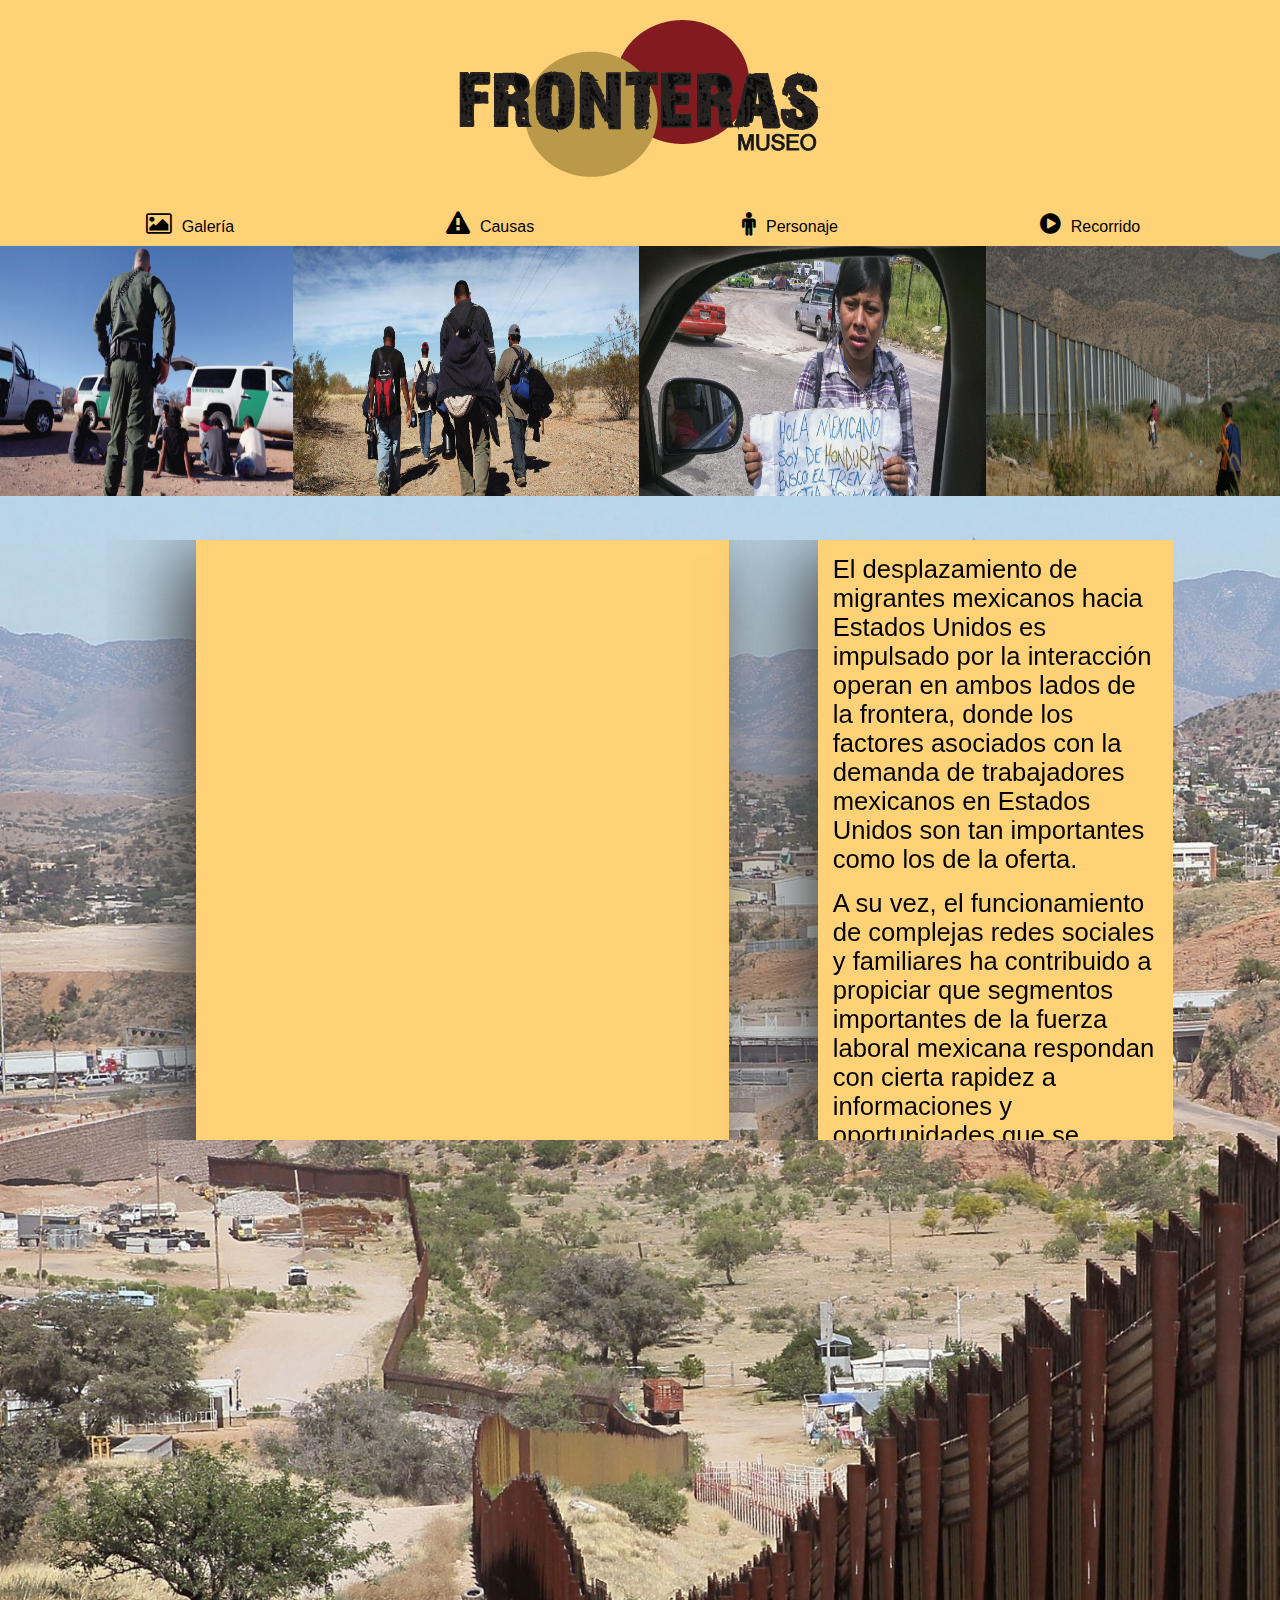
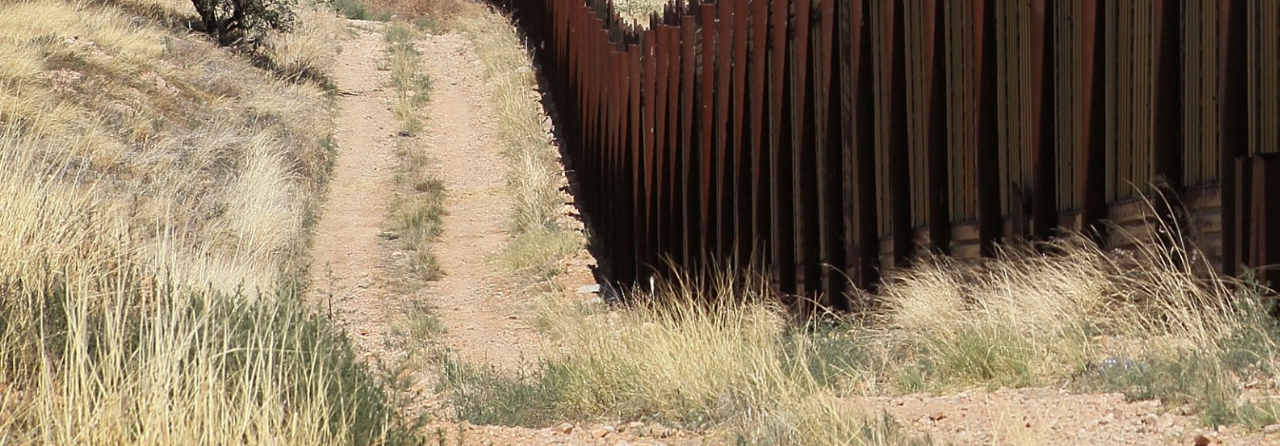
<file: index.html>
<!Doctype html>
<html lang="es">
    <head>
       <meta charset="utf-8"/>
       <title>pagina proyecto</title>
        
        <link rel="stylesheet" href="sitio/css/dw4.css" /> 
        <link rel="stylesheet" href="https://cdnjs.cloudflare.com/ajax/libs/font-awesome/4.7.0/css/font-awesome.min.css" />
        <link rel="stylesheet" href="sitio/css/estilo.css" />
       
    </head>
    <body>
        
        
        <header>
        
       <div class="logotipo tac">
        <img src="sitio/img/logotipo.png" alt="FRONTERAS">
       </div>
         <nav class="menu">
             <ul class="container">
                 <li class="c cm6"><a href="index.html"><i class="fa fa-image"></i>Galería </a></li>
                 <li class="c cm6"><a href="causas.html"><i class="fa fa-warning"></i>Causas</a></li>
                 <li class="c cm6"><a href="personaje.html"><i class="fa fa-male"></i>Personaje</a></li>
                 <li class="c cm6"><a href="recorrido.html"><i class="fa fa-play-circle"></i>Recorrido</a></li>
             </ul>
         </nav>   
        </header>
         <div class="slider">
           <div class="container fluid  c12  cm12 ">
            <ul>
            <li><img class="baner " src="sitio/img/m1.png" alt=""></li>
            <li><img class="baner" src="sitio/img/m2.png" alt=""></li>
            <li><img class="baner" src="sitio/img/m5-01.png" alt=""></li>
            <li><img class="baner" src="sitio/img/slider3.jpg" alt=""></li>
            </ul>
        </div>
        </div>
     <section class="contenido">
     <div class="c10 o1 ot videoñ">
       <div class="container fluid">
       <div class="c6 o1 ot cm12 video shadowbox">
        <iframe width="853" height="480" src="https://www.youtube.com/embed/f_tBh_nbrnA" frameborder="0" allowfullscreen></iframe>
        </div>
   
     <div class="segunda o1 c ot1 cm12 shadowbox">
    <p class="parrafo  ct12 cm12">
     El desplazamiento de migrantes mexicanos hacia Estados Unidos es impulsado por la interacción operan en ambos lados de la frontera, donde los factores asociados con la demanda de trabajadores mexicanos en Estados Unidos son tan importantes como los de la oferta.</p> 
<p class="parrafo2 ct12 cm12">A su vez, el funcionamiento de complejas redes sociales y familiares ha contribuido a propiciar que segmentos importantes de la fuerza laboral mexicana respondan con cierta rapidez a informaciones y oportunidades que se originan en Estados Unidos, conformando un mercado laboral que trasciende las fronteras nacionales. 
    </p>
  </div>
  
    </div>
         </div>
    
     </section>
     
    
    </body>
    
</html>
</file>
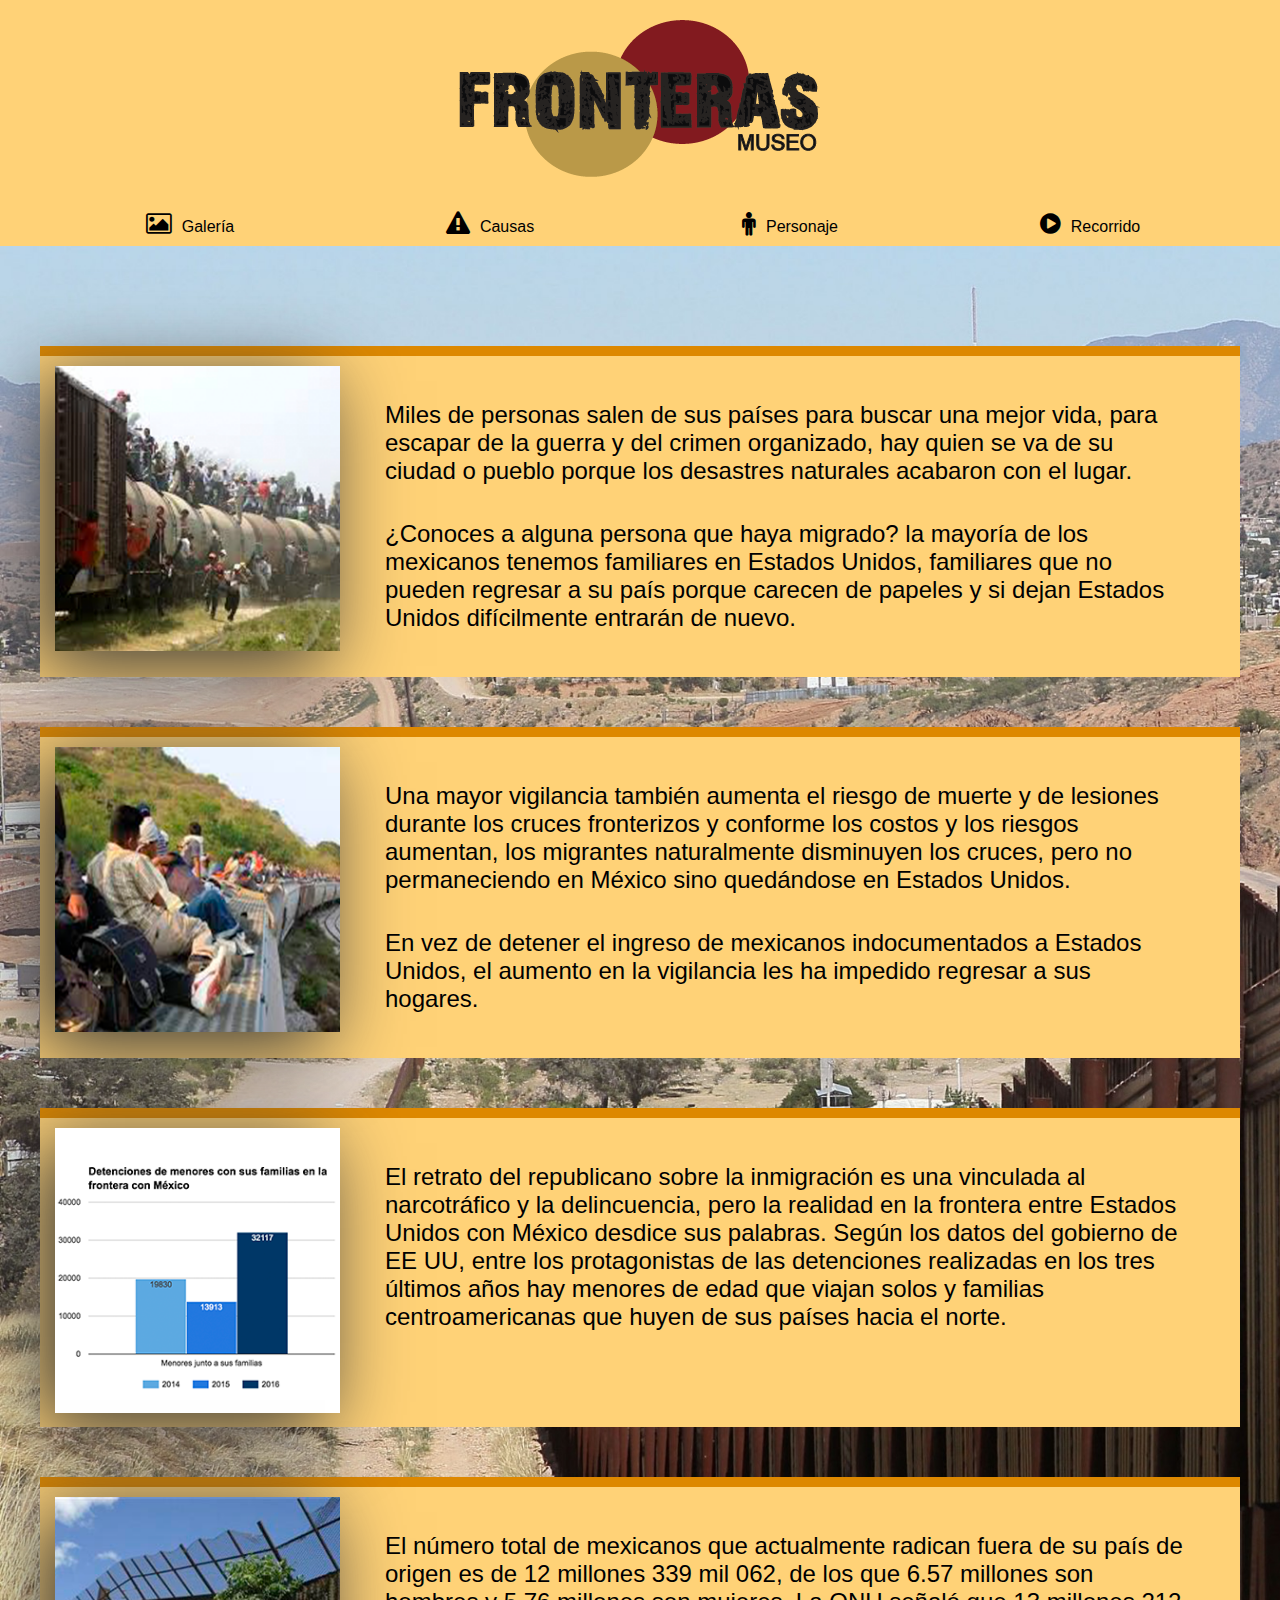
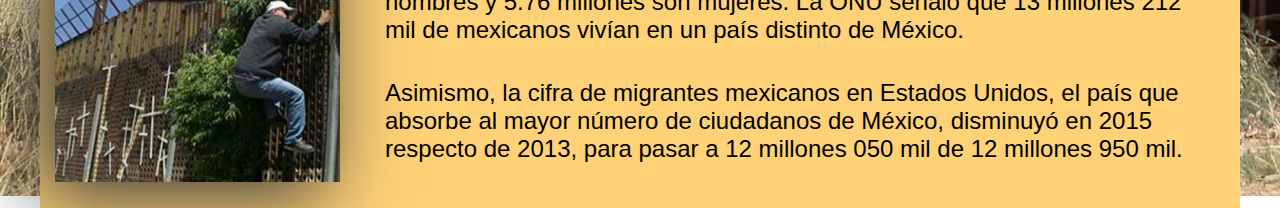
<file: causas.html>
<!Doctype html>
<html lang="es">
    <head>
       <meta charset="utf-8"/>
       <title>pagina proyecto</title>
        
        <link rel="stylesheet" href="sitio/css/dw4.css" /> 
        <link rel="stylesheet" href="https://cdnjs.cloudflare.com/ajax/libs/font-awesome/4.7.0/css/font-awesome.min.css"/>
       <link rel="stylesheet" href="sitio/css/estilo.css"/>
       
    </head>
    <body>
        
        
        <header>
        
       <div class="logotipo tac">
        <img src="sitio/img/logotipo.png" alt="texto alternativo">
       </div>
         <nav class="menu">
             <ul class="container">
                 <li class="c cm6"><a href="index.html"><i class="fa fa-image"></i>Galería </a></li>
                 <li class="c cm6"><a href="causas.html"><i class="fa fa-warning"></i>Causas</a></li>
                 <li class="c cm6"><a href="personaje.html"><i class="fa fa-male"></i>Personaje</a></li>
                 <li class="c cm6"><a href="recorrido.html"><i class="fa fa-play-circle"></i>Recorrido</a></li>
             </ul>
         </nav>   
        </header>
     <section class="contenido">
       
       
       
        <div class="container modulo ">
            <div class="c3 g imagen">
                <img class="fluid shadowbox" src="sitio/img/migra%201.png" alt="" />
            </div>
            <div class="c9 g texto ">
                <p class="info">Miles de personas salen de sus países para buscar una mejor vida, para escapar de la guerra y del crimen organizado, hay quien se va de su ciudad o pueblo porque los desastres naturales acabaron con el lugar.</p>
             <p class="info">
¿Conoces a alguna persona que haya migrado? la mayoría de los mexicanos tenemos familiares en Estados Unidos, familiares que no pueden regresar a su país porque carecen de papeles y si dejan Estados Unidos difícilmente entrarán de nuevo.</p>
            </div>
        </div>
        <div class="container modulo">
            <div class="c3 g imagen">
                <img class="fluid shadowbox" src="sitio/img/migra2.png" alt="" />
            </div>
            <div class="c9 g texto">
            <p class="info2">Una mayor vigilancia también aumenta el riesgo de muerte y de lesiones durante los cruces fronterizos y conforme los costos y los riesgos aumentan, los migrantes naturalmente disminuyen los cruces, pero no permaneciendo en México sino quedándose en Estados Unidos.</p>
            
            <p class="info2">En vez de detener el ingreso de mexicanos indocumentados a Estados Unidos, el aumento en la vigilancia les ha impedido regresar a sus hogares.</p>
            </div>
        </div>
        
        <div class="container modulo ">
            <div class="c3 g imagen">
                <img class="fluid shadowbox" src="sitio/img/migra3.png" alt="" />
            </div>
            <div class="c9 g texto ">
                <p class="info">El retrato del republicano sobre la inmigración es una vinculada al narcotráfico y la delincuencia, pero la realidad en la frontera entre Estados Unidos con México desdice sus palabras. Según los datos del gobierno de EE UU, entre los protagonistas de las detenciones realizadas en los tres últimos años hay menores de edad que viajan solos y familias centroamericanas que huyen de sus países hacia el norte.</p>
            </div>
        </div>
        
         <div class="container modulo">
            <div class="c3 g imagen">
                <img class="fluid shadowbox" src="sitio/img/migra4.png" alt="" />
            </div>
            <div class="c9 g texto">
            <p class="info2">El número total de mexicanos que actualmente radican fuera de su país de origen es de 12 millones 339 mil 062, de los que 6.57 millones son hombres y 5.76 millones son mujeres.

La ONU señaló que 13 millones 212 mil de mexicanos vivían en un país distinto de México.</p>
<p class="info2">
Asimismo, la cifra de migrantes mexicanos en Estados Unidos, el país que absorbe al mayor número de ciudadanos de México, disminuyó en 2015 respecto de 2013, para pasar a 12 millones 050 mil de 12 millones 950 mil.</p>
            </div>
        </div>
        
     </section>
    
    </body>
    
</html>
</file>
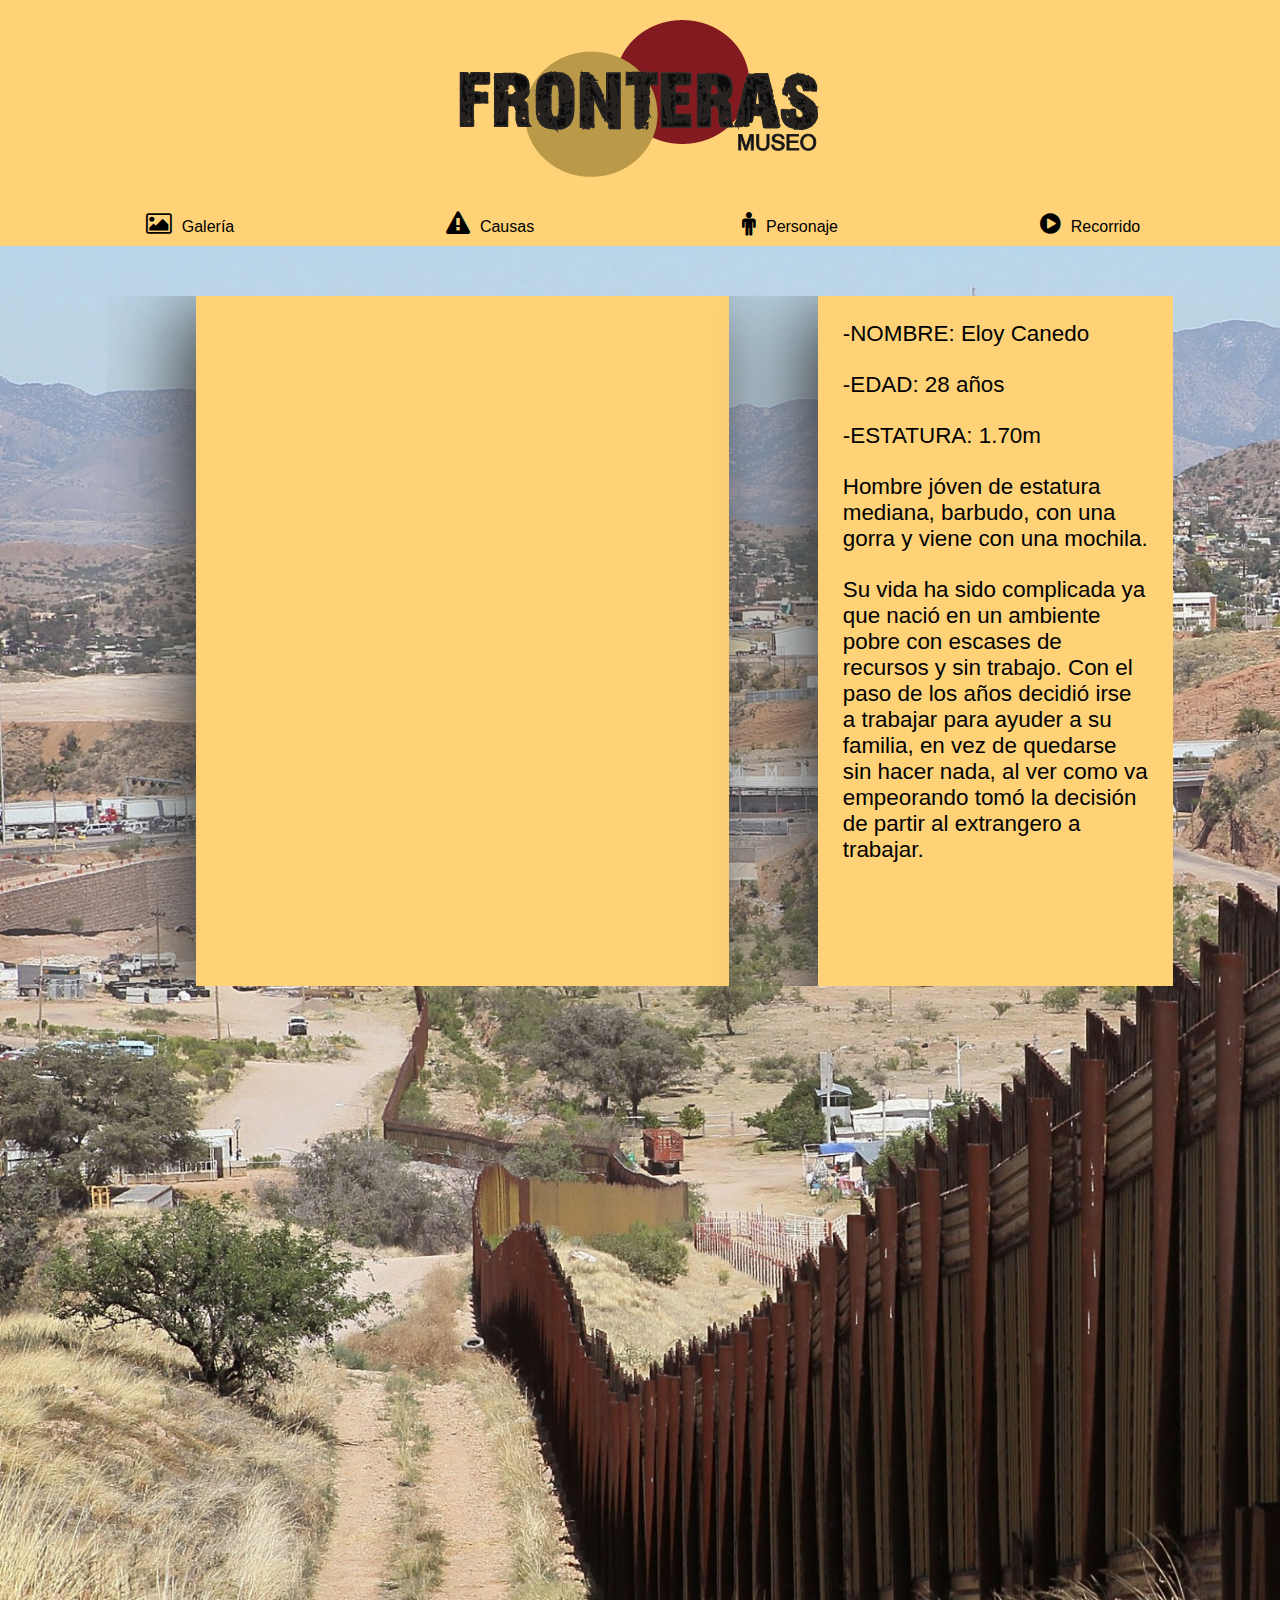
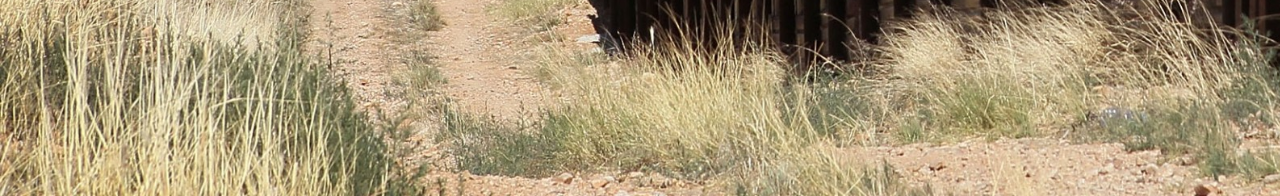
<file: personaje.html>
<!Doctype html>
<html lang="es">
    <head>
       <meta charset="utf-8"/>
       <title>pagina proyecto</title>
        
        <link rel="stylesheet" href="sitio/css/dw4.css" /> 
        <link rel="stylesheet" href="https://cdnjs.cloudflare.com/ajax/libs/font-awesome/4.7.0/css/font-awesome.min.css"/>        
       <link rel="stylesheet" href="sitio/css/estilo.css"/>
       
    </head>
    <body>
        
        
        <header>
        
       <div class="logotipo tac">
        <img src="sitio/img/logotipo.png" alt="texto alternativo">
       </div>
         <nav class="menu">
             <ul class="container">
                 <li class="c cm6"><a href="index.html"><i class="fa fa-image"></i>Galería </a></li>
                 <li class="c cm6"><a href="causas.html"><i class="fa fa-warning"></i>Causas</a></li>
                 <li class="c cm6"><a href="personaje.html"><i class="fa fa-male"></i>Personaje</a></li>
                 <li class="c cm6"><a href="recorrido.html"><i class="fa fa-play-circle"></i>Recorrido</a></li>
             </ul>
         </nav>   
        </header>
     <section class="contenido">
       <div class="c10 o1 ot videoñ2">
       <div class="container fluid">
       <div class="c6 o1 ot cm12 video shadowbox">
    <img2 class="fluid" src="sitio/img/PERSONAJE%20SILUETA.png" alt="PERSONAJE" />
        </div>
        
     <div class="segunda o1 c ot1 cm12 shadowbox">
     
     <p class="parrafo3  ct12 cm12">
     -NOMBRE: Eloy Canedo
     </p> 
     <p class="parrafo3  ct12 cm12">
     -EDAD: 28 años
     </p> 
     <p class="parrafo3  ct12 cm12">
     -ESTATURA: 1.70m
     </p> 
    <p class="parrafo3  ct12 cm12">
     Hombre jóven de estatura mediana, barbudo, con una gorra y viene con una mochila.</p> 
     
     <p class="parrafo4  ct12 cm12">
    Su vida ha sido complicada ya que nació en un ambiente pobre con escases de recursos y sin trabajo. Con el paso de los años decidió irse a trabajar para ayuder a su familia, en vez de quedarse sin hacer nada, al ver como va empeorando tomó la decisión de partir al extrangero a trabajar.</p> 
  </div>

    </div>
         </div> 
         
          
     </section>
    
    </body>
    
</html>
</file>
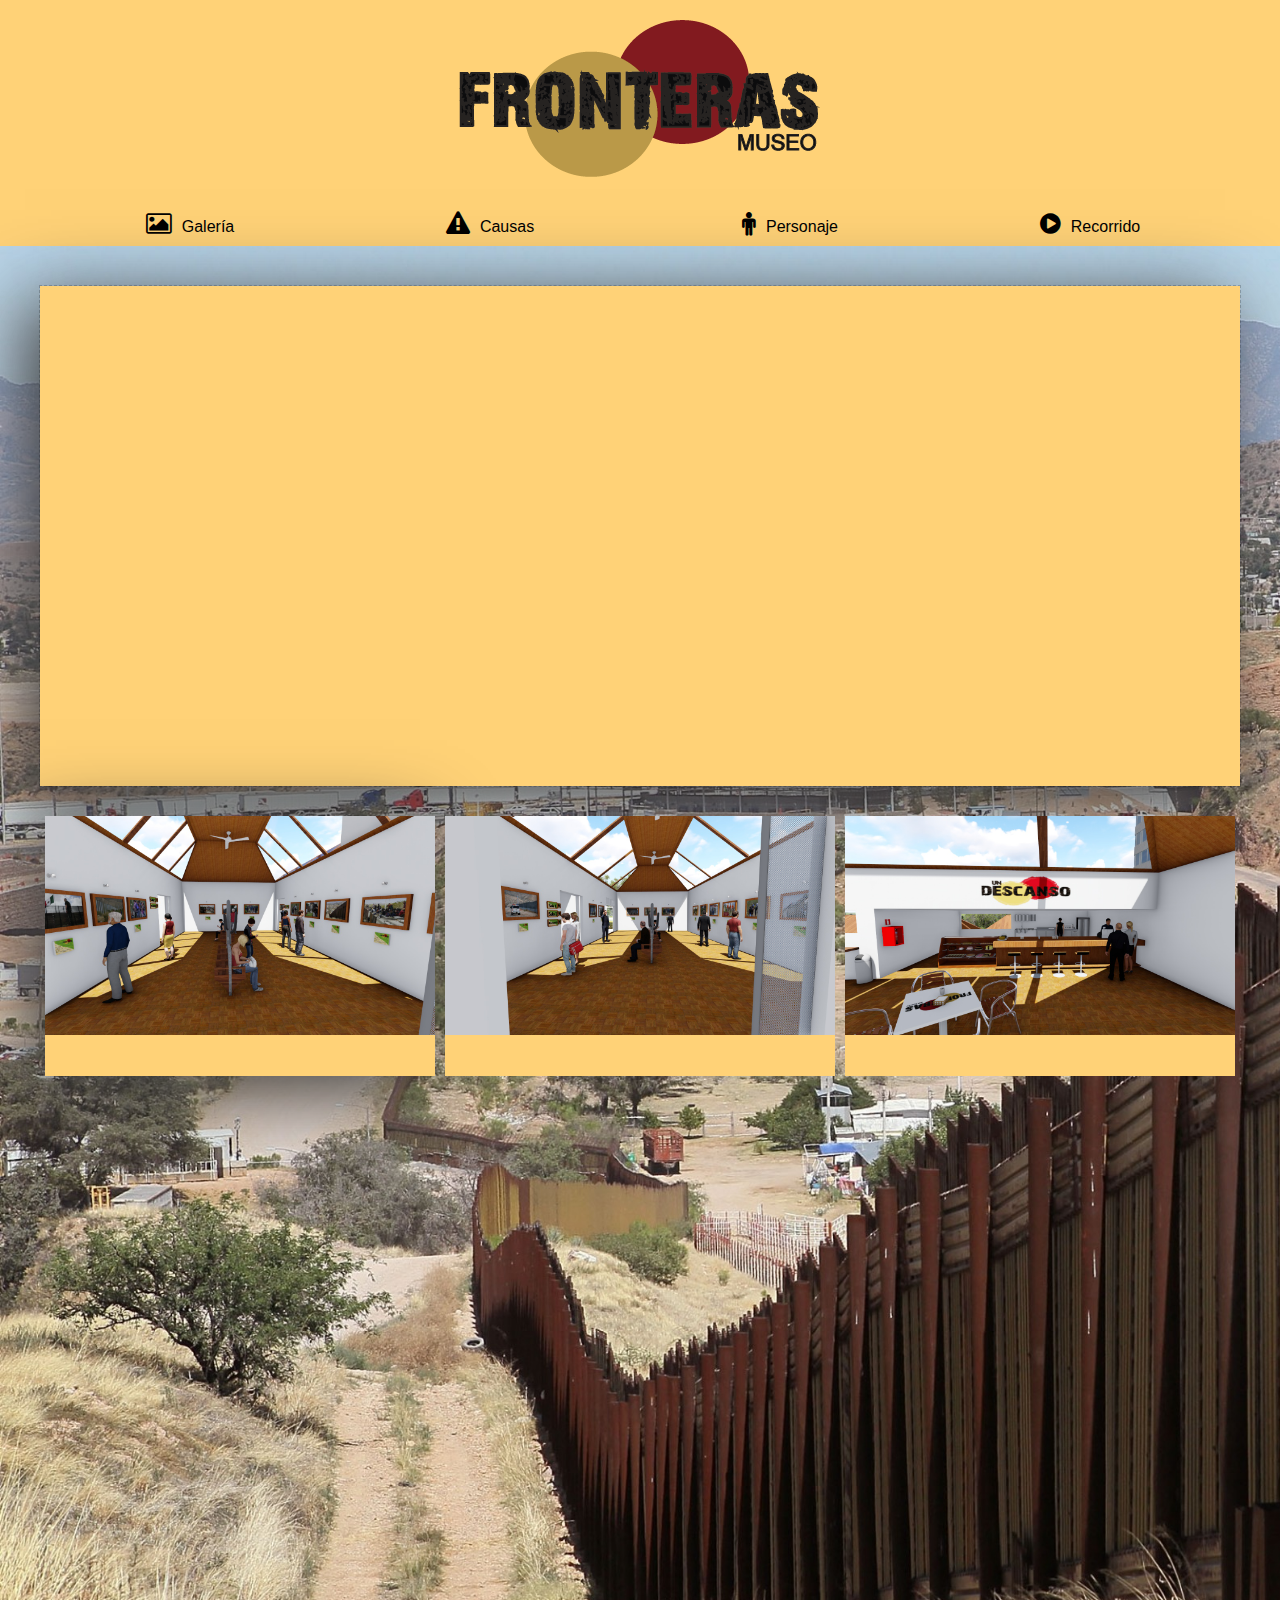
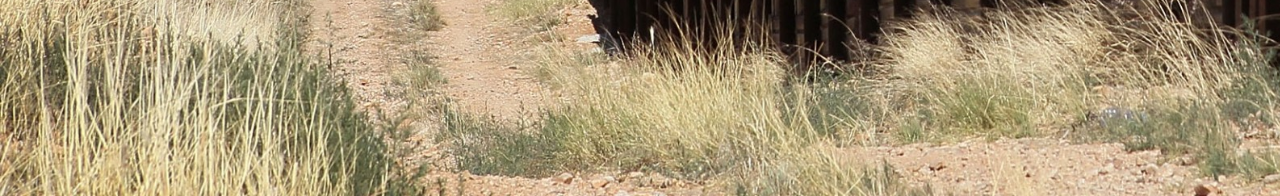
<file: recorrido.html>
<!Doctype html>
<html lang="es">
    <head>
       <meta charset="utf-8"/>
       <title>pagina proyecto</title>
        
        <link rel="stylesheet" href="sitio/css/dw4.css" /> 
        <link rel="stylesheet" href="https://cdnjs.cloudflare.com/ajax/libs/font-awesome/4.7.0/css/font-awesome.min.css"/>
       <link rel="stylesheet" href="sitio/css/estilo.css"/>
       
    </head>
    <body>
        
        
        <header>
        
       <div class="logotipo tac">
        <img src="sitio/img/logotipo.png" alt="texto alternativo">
       </div>
         <nav class="menu">
             <ul class="container">
                 <li class="c cm6"><a href="index.html"><i class="fa fa-image"></i>Galería </a></li>
                 <li class="c cm6"><a href="causas.html"><i class="fa fa-warning"></i>Causas</a></li>
                 <li class="c cm6"><a href="personaje.html"><i class="fa fa-male"></i>Personaje</a></li>
                 <li class="c cm6"><a href="recorrido.html"><i class="fa fa-play-circle"></i>Recorrido</a></li>
             </ul>
         </nav>   
        </header>
     <section class="contenido">
        
    <div class="container contenedor1 t shadowbox">
        <div class="c video2">
            <iframe width="853" height="480" src="https://www.youtube.com/embed/9ld8ZL_cly8" frameborder="0" allowfullscreen></iframe>
        </div>
    </div>
       
    <div class="container contenedor2">
        <div class="c g cuadro shadowbox">
         <img class="fluid " src="sitio/img/migracion%20img%202.jpg" alt="" />
        </div>
        <div class="c g cuadro ">
         <img class="fluid" src="sitio/img/migracion%20img%203.jpg" alt="" />
        </div>
        <div class="c g cuadro ">
         <img class="fluid" src="sitio/img/migracion%20img.jpg" alt="" />
        </div>
        
    </div>
        
     </section>
    
    </body>
    
</html>
</file>
<file: sitio/css/dw4.css>
@media only screen and (min-width:1200px){.nod{display:none!important}}@media only screen and (min-width:721px) and (max-width:1199px),only screen and (max-width:720px){.not{display:none!important}}@media only screen and (max-width:720px){.nom{display:none!important}}@media only screen and (min-width:721px) and (max-width:1199px),only screen and (max-width:720px){.onlyd{display:none!important}}@media only screen and (min-width:1200px),only screen and (max-width:720px){.onlyt{display:none!important}}@media only screen and (min-width:721px) and (max-width:1199px),only screen and (min-width:1200px){.onlym{display:none!important}}.container{margin-left:auto;margin-right:auto;-webkit-box-sizing:border-box;-moz-box-sizing:border-box;box-sizing:border-box;display:flex;-webkit-box-direction:normal;-moz-box-direction:normal;-webkit-box-orient:horizontal;-moz-box-orient:horizontal;-webkit-flex-direction:row;-ms-flex-direction:row;flex-direction:row;-webkit-flex-wrap:wrap;-ms-flex-wrap:wrap;flex-wrap:wrap;width:1200px}.container.column{-webkit-box-direction:normal;-moz-box-direction:normal;-webkit-box-orient:vertical;-moz-box-orient:vertical;-webkit-flex-direction:column;-ms-flex-direction:column;flex-direction:column}@media only screen and (min-width:721px) and (max-width:1199px){.container{width:720px}}@media only screen and (max-width:720px){.container{width:100%}}.container .container{width:100%}.start{-webkit-box-pack:start;-moz-box-pack:start;-ms-flex-pack:start;-webkit-justify-content:flex-start;justify-content:flex-start}.center{-webkit-box-pack:center;-moz-box-pack:center;-ms-flex-pack:center;-webkit-justify-content:center;justify-content:center}.end{-webkit-box-pack:end;-moz-box-pack:end;-ms-flex-pack:end;-webkit-justify-content:flex-end;justify-content:flex-end}.top{-webkit-box-align:start;-moz-box-align:start;-webkit-align-items:flex-start;-ms-flex-align:start;align-items:flex-start}.middle{-webkit-box-align:center;-moz-box-align:center;-webkit-align-items:center;-ms-flex-align:center;align-items:center}.bottom{-webkit-box-align:end;-moz-box-align:end;-webkit-align-items:flex-end;-ms-flex-align:end;align-items:flex-end}.around{-webkit-box-align:space-around;-moz-box-align:space-around;-webkit-align-items:space-around;-ms-flex-align:space-around;align-items:space-around}.between{-webkit-box-align:space-between;-moz-box-align:space-between;-webkit-align-items:space-between;-ms-flex-align:space-between;align-items:space-between}.c{-webkit-flex-basis:0;flex-basis:0;-webkit-flex-grow:1;flex-grow:1;width:100%}.c.g{margin-left:5px;margin-right:5px}.c0{-webkit-box-sizing:border-box;-moz-box-sizing:border-box;box-sizing:border-box;-webkit-flex-basis:0%;flex-basis:0%;max-width:0}.c0.g{-lh-property:0;flex-basis:-webkit-calc(0% - 10px);flex-basis:-moz-calc(0% - 10px);flex-basis:calc(0% - 10px);-lh-property:0;max-width:-webkit-calc(0% - 10px);max-width:-moz-calc(0% - 10px);max-width:calc(0% - 10px);margin-left:5px;margin-right:5px}.c1{-webkit-box-sizing:border-box;-moz-box-sizing:border-box;box-sizing:border-box;-webkit-flex-basis:8.333333333333334%;flex-basis:8.333333333333334%;max-width:8.33333333%}.c1.g{-lh-property:0;flex-basis:-webkit-calc(8.333333333333334% - 10px);flex-basis:-moz-calc(8.333333333333334% - 10px);flex-basis:calc(8.333333333333334% - 10px);-lh-property:0;max-width:-webkit-calc(8.333333333333334% - 10px);max-width:-moz-calc(8.333333333333334% - 10px);max-width:calc(8.333333333333334% - 10px);margin-left:5px;margin-right:5px}.c2{-webkit-box-sizing:border-box;-moz-box-sizing:border-box;box-sizing:border-box;-webkit-flex-basis:16.666666666666668%;flex-basis:16.666666666666668%;max-width:16.66666667%}.c2.g{-lh-property:0;flex-basis:-webkit-calc(16.666666666666668% - 10px);flex-basis:-moz-calc(16.666666666666668% - 10px);flex-basis:calc(16.666666666666668% - 10px);-lh-property:0;max-width:-webkit-calc(16.666666666666668% - 10px);max-width:-moz-calc(16.666666666666668% - 10px);max-width:calc(16.666666666666668% - 10px);margin-left:5px;margin-right:5px}.c3{-webkit-box-sizing:border-box;-moz-box-sizing:border-box;box-sizing:border-box;-webkit-flex-basis:25%;flex-basis:25%;max-width:25%}.c3.g{-lh-property:0;flex-basis:-webkit-calc(25% - 10px);flex-basis:-moz-calc(25% - 10px);flex-basis:calc(25% - 10px);-lh-property:0;max-width:-webkit-calc(25% - 10px);max-width:-moz-calc(25% - 10px);max-width:calc(25% - 10px);margin-left:5px;margin-right:5px}.c4{-webkit-box-sizing:border-box;-moz-box-sizing:border-box;box-sizing:border-box;-webkit-flex-basis:33.333333333333336%;flex-basis:33.333333333333336%;max-width:33.33333333%}.c4.g{-lh-property:0;flex-basis:-webkit-calc(33.333333333333336% - 10px);flex-basis:-moz-calc(33.333333333333336% - 10px);flex-basis:calc(33.333333333333336% - 10px);-lh-property:0;max-width:-webkit-calc(33.333333333333336% - 10px);max-width:-moz-calc(33.333333333333336% - 10px);max-width:calc(33.333333333333336% - 10px);margin-left:5px;margin-right:5px}.c5{-webkit-box-sizing:border-box;-moz-box-sizing:border-box;box-sizing:border-box;-webkit-flex-basis:41.66666666666667%;flex-basis:41.66666666666667%;max-width:41.66666667%}.c5.g{-lh-property:0;flex-basis:-webkit-calc(41.66666666666667% - 10px);flex-basis:-moz-calc(41.66666666666667% - 10px);flex-basis:calc(41.66666666666667% - 10px);-lh-property:0;max-width:-webkit-calc(41.66666666666667% - 10px);max-width:-moz-calc(41.66666666666667% - 10px);max-width:calc(41.66666666666667% - 10px);margin-left:5px;margin-right:5px}.c6{-webkit-box-sizing:border-box;-moz-box-sizing:border-box;box-sizing:border-box;-webkit-flex-basis:50%;flex-basis:50%;max-width:50%}.c6.g{-lh-property:0;flex-basis:-webkit-calc(50% - 10px);flex-basis:-moz-calc(50% - 10px);flex-basis:calc(50% - 10px);-lh-property:0;max-width:-webkit-calc(50% - 10px);max-width:-moz-calc(50% - 10px);max-width:calc(50% - 10px);margin-left:5px;margin-right:5px}.c7{-webkit-box-sizing:border-box;-moz-box-sizing:border-box;box-sizing:border-box;-webkit-flex-basis:58.333333333333336%;flex-basis:58.333333333333336%;max-width:58.33333333%}.c7.g{-lh-property:0;flex-basis:-webkit-calc(58.333333333333336% - 10px);flex-basis:-moz-calc(58.333333333333336% - 10px);flex-basis:calc(58.333333333333336% - 10px);-lh-property:0;max-width:-webkit-calc(58.333333333333336% - 10px);max-width:-moz-calc(58.333333333333336% - 10px);max-width:calc(58.333333333333336% - 10px);margin-left:5px;margin-right:5px}.c8{-webkit-box-sizing:border-box;-moz-box-sizing:border-box;box-sizing:border-box;-webkit-flex-basis:66.66666666666667%;flex-basis:66.66666666666667%;max-width:66.66666667%}.c8.g{-lh-property:0;flex-basis:-webkit-calc(66.66666666666667% - 10px);flex-basis:-moz-calc(66.66666666666667% - 10px);flex-basis:calc(66.66666666666667% - 10px);-lh-property:0;max-width:-webkit-calc(66.66666666666667% - 10px);max-width:-moz-calc(66.66666666666667% - 10px);max-width:calc(66.66666666666667% - 10px);margin-left:5px;margin-right:5px}.c9{-webkit-box-sizing:border-box;-moz-box-sizing:border-box;box-sizing:border-box;-webkit-flex-basis:75%;flex-basis:75%;max-width:75%}.c9.g{-lh-property:0;flex-basis:-webkit-calc(75% - 10px);flex-basis:-moz-calc(75% - 10px);flex-basis:calc(75% - 10px);-lh-property:0;max-width:-webkit-calc(75% - 10px);max-width:-moz-calc(75% - 10px);max-width:calc(75% - 10px);margin-left:5px;margin-right:5px}.c10{-webkit-box-sizing:border-box;-moz-box-sizing:border-box;box-sizing:border-box;-webkit-flex-basis:83.33333333333334%;flex-basis:83.33333333333334%;max-width:83.33333333%}.c10.g{-lh-property:0;flex-basis:-webkit-calc(83.33333333333334% - 10px);flex-basis:-moz-calc(83.33333333333334% - 10px);flex-basis:calc(83.33333333333334% - 10px);-lh-property:0;max-width:-webkit-calc(83.33333333333334% - 10px);max-width:-moz-calc(83.33333333333334% - 10px);max-width:calc(83.33333333333334% - 10px);margin-left:5px;margin-right:5px}.c11{-webkit-box-sizing:border-box;-moz-box-sizing:border-box;box-sizing:border-box;-webkit-flex-basis:91.66666666666667%;flex-basis:91.66666666666667%;max-width:91.66666667%}.c11.g{-lh-property:0;flex-basis:-webkit-calc(91.66666666666667% - 10px);flex-basis:-moz-calc(91.66666666666667% - 10px);flex-basis:calc(91.66666666666667% - 10px);-lh-property:0;max-width:-webkit-calc(91.66666666666667% - 10px);max-width:-moz-calc(91.66666666666667% - 10px);max-width:calc(91.66666666666667% - 10px);margin-left:5px;margin-right:5px}.c12{-webkit-box-sizing:border-box;-moz-box-sizing:border-box;box-sizing:border-box;-webkit-flex-basis:100%;flex-basis:100%;max-width:100%}.c12.g{-lh-property:0;flex-basis:-webkit-calc(100% - 10px);flex-basis:-moz-calc(100% - 10px);flex-basis:calc(100% - 10px);-lh-property:0;max-width:-webkit-calc(100% - 10px);max-width:-moz-calc(100% - 10px);max-width:calc(100% - 10px);margin-left:5px;margin-right:5px}.o0{margin-left:0}.o0.g{-lh-property:0;margin-left:-webkit-calc(0% + 5px);margin-left:-moz-calc(0% + 5px);margin-left:calc(0% + 5px)}.o1{margin-left:8.33333333%}.o1.g{-lh-property:0;margin-left:-webkit-calc(8.333333333333334% + 5px);margin-left:-moz-calc(8.333333333333334% + 5px);margin-left:calc(8.333333333333334% + 5px)}.o2{margin-left:16.66666667%}.o2.g{-lh-property:0;margin-left:-webkit-calc(16.666666666666668% + 5px);margin-left:-moz-calc(16.666666666666668% + 5px);margin-left:calc(16.666666666666668% + 5px)}.o3{margin-left:25%}.o3.g{-lh-property:0;margin-left:-webkit-calc(25% + 5px);margin-left:-moz-calc(25% + 5px);margin-left:calc(25% + 5px)}.o4{margin-left:33.33333333%}.o4.g{-lh-property:0;margin-left:-webkit-calc(33.333333333333336% + 5px);margin-left:-moz-calc(33.333333333333336% + 5px);margin-left:calc(33.333333333333336% + 5px)}.o5{margin-left:41.66666667%}.o5.g{-lh-property:0;margin-left:-webkit-calc(41.66666666666667% + 5px);margin-left:-moz-calc(41.66666666666667% + 5px);margin-left:calc(41.66666666666667% + 5px)}.o6{margin-left:50%}.o6.g{-lh-property:0;margin-left:-webkit-calc(50% + 5px);margin-left:-moz-calc(50% + 5px);margin-left:calc(50% + 5px)}.o7{margin-left:58.33333333%}.o7.g{-lh-property:0;margin-left:-webkit-calc(58.333333333333336% + 5px);margin-left:-moz-calc(58.333333333333336% + 5px);margin-left:calc(58.333333333333336% + 5px)}.o8{margin-left:66.66666667%}.o8.g{-lh-property:0;margin-left:-webkit-calc(66.66666666666667% + 5px);margin-left:-moz-calc(66.66666666666667% + 5px);margin-left:calc(66.66666666666667% + 5px)}.o9{margin-left:75%}.o9.g{-lh-property:0;margin-left:-webkit-calc(75% + 5px);margin-left:-moz-calc(75% + 5px);margin-left:calc(75% + 5px)}.o10{margin-left:83.33333333%}.o10.g{-lh-property:0;margin-left:-webkit-calc(83.33333333333334% + 5px);margin-left:-moz-calc(83.33333333333334% + 5px);margin-left:calc(83.33333333333334% + 5px)}.o11{margin-left:91.66666667%}.o11.g{-lh-property:0;margin-left:-webkit-calc(91.66666666666667% + 5px);margin-left:-moz-calc(91.66666666666667% + 5px);margin-left:calc(91.66666666666667% + 5px)}.o12{margin-left:100%}.o12.g{-lh-property:0;margin-left:-webkit-calc(100% + 5px);margin-left:-moz-calc(100% + 5px);margin-left:calc(100% + 5px)}@media only screen and (min-width:721px) and (max-width:1199px){.ct{-webkit-flex-basis:0;flex-basis:0;-webkit-flex-grow:1;flex-grow:1;width:100%}.ct.g{margin-left:5px;margin-right:5px}.ct0{-webkit-box-sizing:border-box;-moz-box-sizing:border-box;box-sizing:border-box;-webkit-flex-basis:0%;flex-basis:0%;max-width:0}.ct0.g{-lh-property:0;flex-basis:-webkit-calc(0% - 10px);flex-basis:-moz-calc(0% - 10px);flex-basis:calc(0% - 10px);-lh-property:0;max-width:-webkit-calc(0% - 10px);max-width:-moz-calc(0% - 10px);max-width:calc(0% - 10px);margin-left:5px;margin-right:5px}.ct1{-webkit-box-sizing:border-box;-moz-box-sizing:border-box;box-sizing:border-box;-webkit-flex-basis:8.333333333333334%;flex-basis:8.333333333333334%;max-width:8.33333333%}.ct1.g{-lh-property:0;flex-basis:-webkit-calc(8.333333333333334% - 10px);flex-basis:-moz-calc(8.333333333333334% - 10px);flex-basis:calc(8.333333333333334% - 10px);-lh-property:0;max-width:-webkit-calc(8.333333333333334% - 10px);max-width:-moz-calc(8.333333333333334% - 10px);max-width:calc(8.333333333333334% - 10px);margin-left:5px;margin-right:5px}.ct2{-webkit-box-sizing:border-box;-moz-box-sizing:border-box;box-sizing:border-box;-webkit-flex-basis:16.666666666666668%;flex-basis:16.666666666666668%;max-width:16.66666667%}.ct2.g{-lh-property:0;flex-basis:-webkit-calc(16.666666666666668% - 10px);flex-basis:-moz-calc(16.666666666666668% - 10px);flex-basis:calc(16.666666666666668% - 10px);-lh-property:0;max-width:-webkit-calc(16.666666666666668% - 10px);max-width:-moz-calc(16.666666666666668% - 10px);max-width:calc(16.666666666666668% - 10px);margin-left:5px;margin-right:5px}.ct3{-webkit-box-sizing:border-box;-moz-box-sizing:border-box;box-sizing:border-box;-webkit-flex-basis:25%;flex-basis:25%;max-width:25%}.ct3.g{-lh-property:0;flex-basis:-webkit-calc(25% - 10px);flex-basis:-moz-calc(25% - 10px);flex-basis:calc(25% - 10px);-lh-property:0;max-width:-webkit-calc(25% - 10px);max-width:-moz-calc(25% - 10px);max-width:calc(25% - 10px);margin-left:5px;margin-right:5px}.ct4{-webkit-box-sizing:border-box;-moz-box-sizing:border-box;box-sizing:border-box;-webkit-flex-basis:33.333333333333336%;flex-basis:33.333333333333336%;max-width:33.33333333%}.ct4.g{-lh-property:0;flex-basis:-webkit-calc(33.333333333333336% - 10px);flex-basis:-moz-calc(33.333333333333336% - 10px);flex-basis:calc(33.333333333333336% - 10px);-lh-property:0;max-width:-webkit-calc(33.333333333333336% - 10px);max-width:-moz-calc(33.333333333333336% - 10px);max-width:calc(33.333333333333336% - 10px);margin-left:5px;margin-right:5px}.ct5{-webkit-box-sizing:border-box;-moz-box-sizing:border-box;box-sizing:border-box;-webkit-flex-basis:41.66666666666667%;flex-basis:41.66666666666667%;max-width:41.66666667%}.ct5.g{-lh-property:0;flex-basis:-webkit-calc(41.66666666666667% - 10px);flex-basis:-moz-calc(41.66666666666667% - 10px);flex-basis:calc(41.66666666666667% - 10px);-lh-property:0;max-width:-webkit-calc(41.66666666666667% - 10px);max-width:-moz-calc(41.66666666666667% - 10px);max-width:calc(41.66666666666667% - 10px);margin-left:5px;margin-right:5px}.ct6{-webkit-box-sizing:border-box;-moz-box-sizing:border-box;box-sizing:border-box;-webkit-flex-basis:50%;flex-basis:50%;max-width:50%}.ct6.g{-lh-property:0;flex-basis:-webkit-calc(50% - 10px);flex-basis:-moz-calc(50% - 10px);flex-basis:calc(50% - 10px);-lh-property:0;max-width:-webkit-calc(50% - 10px);max-width:-moz-calc(50% - 10px);max-width:calc(50% - 10px);margin-left:5px;margin-right:5px}.ct7{-webkit-box-sizing:border-box;-moz-box-sizing:border-box;box-sizing:border-box;-webkit-flex-basis:58.333333333333336%;flex-basis:58.333333333333336%;max-width:58.33333333%}.ct7.g{-lh-property:0;flex-basis:-webkit-calc(58.333333333333336% - 10px);flex-basis:-moz-calc(58.333333333333336% - 10px);flex-basis:calc(58.333333333333336% - 10px);-lh-property:0;max-width:-webkit-calc(58.333333333333336% - 10px);max-width:-moz-calc(58.333333333333336% - 10px);max-width:calc(58.333333333333336% - 10px);margin-left:5px;margin-right:5px}.ct8{-webkit-box-sizing:border-box;-moz-box-sizing:border-box;box-sizing:border-box;-webkit-flex-basis:66.66666666666667%;flex-basis:66.66666666666667%;max-width:66.66666667%}.ct8.g{-lh-property:0;flex-basis:-webkit-calc(66.66666666666667% - 10px);flex-basis:-moz-calc(66.66666666666667% - 10px);flex-basis:calc(66.66666666666667% - 10px);-lh-property:0;max-width:-webkit-calc(66.66666666666667% - 10px);max-width:-moz-calc(66.66666666666667% - 10px);max-width:calc(66.66666666666667% - 10px);margin-left:5px;margin-right:5px}.ct9{-webkit-box-sizing:border-box;-moz-box-sizing:border-box;box-sizing:border-box;-webkit-flex-basis:75%;flex-basis:75%;max-width:75%}.ct9.g{-lh-property:0;flex-basis:-webkit-calc(75% - 10px);flex-basis:-moz-calc(75% - 10px);flex-basis:calc(75% - 10px);-lh-property:0;max-width:-webkit-calc(75% - 10px);max-width:-moz-calc(75% - 10px);max-width:calc(75% - 10px);margin-left:5px;margin-right:5px}.ct10{-webkit-box-sizing:border-box;-moz-box-sizing:border-box;box-sizing:border-box;-webkit-flex-basis:83.33333333333334%;flex-basis:83.33333333333334%;max-width:83.33333333%}.ct10.g{-lh-property:0;flex-basis:-webkit-calc(83.33333333333334% - 10px);flex-basis:-moz-calc(83.33333333333334% - 10px);flex-basis:calc(83.33333333333334% - 10px);-lh-property:0;max-width:-webkit-calc(83.33333333333334% - 10px);max-width:-moz-calc(83.33333333333334% - 10px);max-width:calc(83.33333333333334% - 10px);margin-left:5px;margin-right:5px}.ct11{-webkit-box-sizing:border-box;-moz-box-sizing:border-box;box-sizing:border-box;-webkit-flex-basis:91.66666666666667%;flex-basis:91.66666666666667%;max-width:91.66666667%}.ct11.g{-lh-property:0;flex-basis:-webkit-calc(91.66666666666667% - 10px);flex-basis:-moz-calc(91.66666666666667% - 10px);flex-basis:calc(91.66666666666667% - 10px);-lh-property:0;max-width:-webkit-calc(91.66666666666667% - 10px);max-width:-moz-calc(91.66666666666667% - 10px);max-width:calc(91.66666666666667% - 10px);margin-left:5px;margin-right:5px}.ct12{-webkit-box-sizing:border-box;-moz-box-sizing:border-box;box-sizing:border-box;-webkit-flex-basis:100%;flex-basis:100%;max-width:100%}.ct12.g{-lh-property:0;flex-basis:-webkit-calc(100% - 10px);flex-basis:-moz-calc(100% - 10px);flex-basis:calc(100% - 10px);-lh-property:0;max-width:-webkit-calc(100% - 10px);max-width:-moz-calc(100% - 10px);max-width:calc(100% - 10px);margin-left:5px;margin-right:5px}.ot0{margin-left:0}.ot0.g{-lh-property:0;margin-left:-webkit-calc(0% + 5px);margin-left:-moz-calc(0% + 5px);margin-left:calc(0% + 5px)}.ot1{margin-left:8.33333333%}.ot1.g{-lh-property:0;margin-left:-webkit-calc(8.333333333333334% + 5px);margin-left:-moz-calc(8.333333333333334% + 5px);margin-left:calc(8.333333333333334% + 5px)}.ot2{margin-left:16.66666667%}.ot2.g{-lh-property:0;margin-left:-webkit-calc(16.666666666666668% + 5px);margin-left:-moz-calc(16.666666666666668% + 5px);margin-left:calc(16.666666666666668% + 5px)}.ot3{margin-left:25%}.ot3.g{-lh-property:0;margin-left:-webkit-calc(25% + 5px);margin-left:-moz-calc(25% + 5px);margin-left:calc(25% + 5px)}.ot4{margin-left:33.33333333%}.ot4.g{-lh-property:0;margin-left:-webkit-calc(33.333333333333336% + 5px);margin-left:-moz-calc(33.333333333333336% + 5px);margin-left:calc(33.333333333333336% + 5px)}.ot5{margin-left:41.66666667%}.ot5.g{-lh-property:0;margin-left:-webkit-calc(41.66666666666667% + 5px);margin-left:-moz-calc(41.66666666666667% + 5px);margin-left:calc(41.66666666666667% + 5px)}.ot6{margin-left:50%}.ot6.g{-lh-property:0;margin-left:-webkit-calc(50% + 5px);margin-left:-moz-calc(50% + 5px);margin-left:calc(50% + 5px)}.ot7{margin-left:58.33333333%}.ot7.g{-lh-property:0;margin-left:-webkit-calc(58.333333333333336% + 5px);margin-left:-moz-calc(58.333333333333336% + 5px);margin-left:calc(58.333333333333336% + 5px)}.ot8{margin-left:66.66666667%}.ot8.g{-lh-property:0;margin-left:-webkit-calc(66.66666666666667% + 5px);margin-left:-moz-calc(66.66666666666667% + 5px);margin-left:calc(66.66666666666667% + 5px)}.ot9{margin-left:75%}.ot9.g{-lh-property:0;margin-left:-webkit-calc(75% + 5px);margin-left:-moz-calc(75% + 5px);margin-left:calc(75% + 5px)}.ot10{margin-left:83.33333333%}.ot10.g{-lh-property:0;margin-left:-webkit-calc(83.33333333333334% + 5px);margin-left:-moz-calc(83.33333333333334% + 5px);margin-left:calc(83.33333333333334% + 5px)}.ot11{margin-left:91.66666667%}.ot11.g{-lh-property:0;margin-left:-webkit-calc(91.66666666666667% + 5px);margin-left:-moz-calc(91.66666666666667% + 5px);margin-left:calc(91.66666666666667% + 5px)}.ot12{margin-left:100%}.ot12.g{-lh-property:0;margin-left:-webkit-calc(100% + 5px);margin-left:-moz-calc(100% + 5px);margin-left:calc(100% + 5px)}}@media only screen and (max-width:720px){.cm{-webkit-flex-basis:0;flex-basis:0;-webkit-flex-grow:1;flex-grow:1;width:100%}.cm.g{margin-left:5px;margin-right:5px}.cm0{-webkit-box-sizing:border-box;-moz-box-sizing:border-box;box-sizing:border-box;-webkit-flex-basis:0%;flex-basis:0%;max-width:0}.cm0.g{-lh-property:0;flex-basis:-webkit-calc(0% - 10px);flex-basis:-moz-calc(0% - 10px);flex-basis:calc(0% - 10px);-lh-property:0;max-width:-webkit-calc(0% - 10px);max-width:-moz-calc(0% - 10px);max-width:calc(0% - 10px);margin-left:5px;margin-right:5px}.cm1{-webkit-box-sizing:border-box;-moz-box-sizing:border-box;box-sizing:border-box;-webkit-flex-basis:8.333333333333334%;flex-basis:8.333333333333334%;max-width:8.33333333%}.cm1.g{-lh-property:0;flex-basis:-webkit-calc(8.333333333333334% - 10px);flex-basis:-moz-calc(8.333333333333334% - 10px);flex-basis:calc(8.333333333333334% - 10px);-lh-property:0;max-width:-webkit-calc(8.333333333333334% - 10px);max-width:-moz-calc(8.333333333333334% - 10px);max-width:calc(8.333333333333334% - 10px);margin-left:5px;margin-right:5px}.cm2{-webkit-box-sizing:border-box;-moz-box-sizing:border-box;box-sizing:border-box;-webkit-flex-basis:16.666666666666668%;flex-basis:16.666666666666668%;max-width:16.66666667%}.cm2.g{-lh-property:0;flex-basis:-webkit-calc(16.666666666666668% - 10px);flex-basis:-moz-calc(16.666666666666668% - 10px);flex-basis:calc(16.666666666666668% - 10px);-lh-property:0;max-width:-webkit-calc(16.666666666666668% - 10px);max-width:-moz-calc(16.666666666666668% - 10px);max-width:calc(16.666666666666668% - 10px);margin-left:5px;margin-right:5px}.cm3{-webkit-box-sizing:border-box;-moz-box-sizing:border-box;box-sizing:border-box;-webkit-flex-basis:25%;flex-basis:25%;max-width:25%}.cm3.g{-lh-property:0;flex-basis:-webkit-calc(25% - 10px);flex-basis:-moz-calc(25% - 10px);flex-basis:calc(25% - 10px);-lh-property:0;max-width:-webkit-calc(25% - 10px);max-width:-moz-calc(25% - 10px);max-width:calc(25% - 10px);margin-left:5px;margin-right:5px}.cm4{-webkit-box-sizing:border-box;-moz-box-sizing:border-box;box-sizing:border-box;-webkit-flex-basis:33.333333333333336%;flex-basis:33.333333333333336%;max-width:33.33333333%}.cm4.g{-lh-property:0;flex-basis:-webkit-calc(33.333333333333336% - 10px);flex-basis:-moz-calc(33.333333333333336% - 10px);flex-basis:calc(33.333333333333336% - 10px);-lh-property:0;max-width:-webkit-calc(33.333333333333336% - 10px);max-width:-moz-calc(33.333333333333336% - 10px);max-width:calc(33.333333333333336% - 10px);margin-left:5px;margin-right:5px}.cm5{-webkit-box-sizing:border-box;-moz-box-sizing:border-box;box-sizing:border-box;-webkit-flex-basis:41.66666666666667%;flex-basis:41.66666666666667%;max-width:41.66666667%}.cm5.g{-lh-property:0;flex-basis:-webkit-calc(41.66666666666667% - 10px);flex-basis:-moz-calc(41.66666666666667% - 10px);flex-basis:calc(41.66666666666667% - 10px);-lh-property:0;max-width:-webkit-calc(41.66666666666667% - 10px);max-width:-moz-calc(41.66666666666667% - 10px);max-width:calc(41.66666666666667% - 10px);margin-left:5px;margin-right:5px}.cm6{-webkit-box-sizing:border-box;-moz-box-sizing:border-box;box-sizing:border-box;-webkit-flex-basis:50%;flex-basis:50%;max-width:50%}.cm6.g{-lh-property:0;flex-basis:-webkit-calc(50% - 10px);flex-basis:-moz-calc(50% - 10px);flex-basis:calc(50% - 10px);-lh-property:0;max-width:-webkit-calc(50% - 10px);max-width:-moz-calc(50% - 10px);max-width:calc(50% - 10px);margin-left:5px;margin-right:5px}.cm7{-webkit-box-sizing:border-box;-moz-box-sizing:border-box;box-sizing:border-box;-webkit-flex-basis:58.333333333333336%;flex-basis:58.333333333333336%;max-width:58.33333333%}.cm7.g{-lh-property:0;flex-basis:-webkit-calc(58.333333333333336% - 10px);flex-basis:-moz-calc(58.333333333333336% - 10px);flex-basis:calc(58.333333333333336% - 10px);-lh-property:0;max-width:-webkit-calc(58.333333333333336% - 10px);max-width:-moz-calc(58.333333333333336% - 10px);max-width:calc(58.333333333333336% - 10px);margin-left:5px;margin-right:5px}.cm8{-webkit-box-sizing:border-box;-moz-box-sizing:border-box;box-sizing:border-box;-webkit-flex-basis:66.66666666666667%;flex-basis:66.66666666666667%;max-width:66.66666667%}.cm8.g{-lh-property:0;flex-basis:-webkit-calc(66.66666666666667% - 10px);flex-basis:-moz-calc(66.66666666666667% - 10px);flex-basis:calc(66.66666666666667% - 10px);-lh-property:0;max-width:-webkit-calc(66.66666666666667% - 10px);max-width:-moz-calc(66.66666666666667% - 10px);max-width:calc(66.66666666666667% - 10px);margin-left:5px;margin-right:5px}.cm9{-webkit-box-sizing:border-box;-moz-box-sizing:border-box;box-sizing:border-box;-webkit-flex-basis:75%;flex-basis:75%;max-width:75%}.cm9.g{-lh-property:0;flex-basis:-webkit-calc(75% - 10px);flex-basis:-moz-calc(75% - 10px);flex-basis:calc(75% - 10px);-lh-property:0;max-width:-webkit-calc(75% - 10px);max-width:-moz-calc(75% - 10px);max-width:calc(75% - 10px);margin-left:5px;margin-right:5px}.cm10{-webkit-box-sizing:border-box;-moz-box-sizing:border-box;box-sizing:border-box;-webkit-flex-basis:83.33333333333334%;flex-basis:83.33333333333334%;max-width:83.33333333%}.cm10.g{-lh-property:0;flex-basis:-webkit-calc(83.33333333333334% - 10px);flex-basis:-moz-calc(83.33333333333334% - 10px);flex-basis:calc(83.33333333333334% - 10px);-lh-property:0;max-width:-webkit-calc(83.33333333333334% - 10px);max-width:-moz-calc(83.33333333333334% - 10px);max-width:calc(83.33333333333334% - 10px);margin-left:5px;margin-right:5px}.cm11{-webkit-box-sizing:border-box;-moz-box-sizing:border-box;box-sizing:border-box;-webkit-flex-basis:91.66666666666667%;flex-basis:91.66666666666667%;max-width:91.66666667%}.cm11.g{-lh-property:0;flex-basis:-webkit-calc(91.66666666666667% - 10px);flex-basis:-moz-calc(91.66666666666667% - 10px);flex-basis:calc(91.66666666666667% - 10px);-lh-property:0;max-width:-webkit-calc(91.66666666666667% - 10px);max-width:-moz-calc(91.66666666666667% - 10px);max-width:calc(91.66666666666667% - 10px);margin-left:5px;margin-right:5px}.cm12{-webkit-box-sizing:border-box;-moz-box-sizing:border-box;box-sizing:border-box;-webkit-flex-basis:100%;flex-basis:100%;max-width:100%}.cm12.g{-lh-property:0;flex-basis:-webkit-calc(100% - 10px);flex-basis:-moz-calc(100% - 10px);flex-basis:calc(100% - 10px);-lh-property:0;max-width:-webkit-calc(100% - 10px);max-width:-moz-calc(100% - 10px);max-width:calc(100% - 10px);margin-left:5px;margin-right:5px}.om0{margin-left:0}.om0.g{-lh-property:0;margin-left:-webkit-calc(0% + 5px);margin-left:-moz-calc(0% + 5px);margin-left:calc(0% + 5px)}.om1{margin-left:8.33333333%}.om1.g{-lh-property:0;margin-left:-webkit-calc(8.333333333333334% + 5px);margin-left:-moz-calc(8.333333333333334% + 5px);margin-left:calc(8.333333333333334% + 5px)}.om2{margin-left:16.66666667%}.om2.g{-lh-property:0;margin-left:-webkit-calc(16.666666666666668% + 5px);margin-left:-moz-calc(16.666666666666668% + 5px);margin-left:calc(16.666666666666668% + 5px)}.om3{margin-left:25%}.om3.g{-lh-property:0;margin-left:-webkit-calc(25% + 5px);margin-left:-moz-calc(25% + 5px);margin-left:calc(25% + 5px)}.om4{margin-left:33.33333333%}.om4.g{-lh-property:0;margin-left:-webkit-calc(33.333333333333336% + 5px);margin-left:-moz-calc(33.333333333333336% + 5px);margin-left:calc(33.333333333333336% + 5px)}.om5{margin-left:41.66666667%}.om5.g{-lh-property:0;margin-left:-webkit-calc(41.66666666666667% + 5px);margin-left:-moz-calc(41.66666666666667% + 5px);margin-left:calc(41.66666666666667% + 5px)}.om6{margin-left:50%}.om6.g{-lh-property:0;margin-left:-webkit-calc(50% + 5px);margin-left:-moz-calc(50% + 5px);margin-left:calc(50% + 5px)}.om7{margin-left:58.33333333%}.om7.g{-lh-property:0;margin-left:-webkit-calc(58.333333333333336% + 5px);margin-left:-moz-calc(58.333333333333336% + 5px);margin-left:calc(58.333333333333336% + 5px)}.om8{margin-left:66.66666667%}.om8.g{-lh-property:0;margin-left:-webkit-calc(66.66666666666667% + 5px);margin-left:-moz-calc(66.66666666666667% + 5px);margin-left:calc(66.66666666666667% + 5px)}.om9{margin-left:75%}.om9.g{-lh-property:0;margin-left:-webkit-calc(75% + 5px);margin-left:-moz-calc(75% + 5px);margin-left:calc(75% + 5px)}.om10{margin-left:83.33333333%}.om10.g{-lh-property:0;margin-left:-webkit-calc(83.33333333333334% + 5px);margin-left:-moz-calc(83.33333333333334% + 5px);margin-left:calc(83.33333333333334% + 5px)}.om11{margin-left:91.66666667%}.om11.g{-lh-property:0;margin-left:-webkit-calc(91.66666666666667% + 5px);margin-left:-moz-calc(91.66666666666667% + 5px);margin-left:calc(91.66666666666667% + 5px)}.om12{margin-left:100%}.om12.g{-lh-property:0;margin-left:-webkit-calc(100% + 5px);margin-left:-moz-calc(100% + 5px);margin-left:calc(100% + 5px)}}.clearfix:after,.clearfix:before{content:"";display:table}.clearfix:after{clear:both}.fluid{width:100%}.t{outline:1px dashed rgba(0,0,0,.2)}.tac{text-align:center}.tar{text-align:right}.tal{text-align:left}.mall{margin:5px}.mt{margin-top:5px}.mb{margin-bottom:5px}.mt2{margin-top:10px}.mb2{margin-bottom:10px}.bg-b{background:#222;color:#f5f5f5}.bg-w{background:#f5f5f5;color:#222}.bg-g{background:#888}.bg-main{background:#fd0}.bg-sec{background:#4082BC}.col-b{color:#222}.col-w{color:#f5f5f5}.col-g{color:#888}.col-main{color:#fd0}.col-sec{color:#4082BC}[backstretch]{position:relative}.font{font-family:Lato,sans-serif}body{font-family:Lato,sans-serif}.c0.t{padding:10px 2px;background-image:8121991;background-image:-webkit-linear-gradient(#ff0,#96ff00);background-image:-moz-linear-gradient(#ff0,#96ff00);background-image:-o-linear-gradient(#ff0,#96ff00);background-image:linear-gradient(#ff0,#96ff00);font-size:.7rem;text-align:center}.c1.t{padding:10px 2px;background-image:8121991;background-image:-webkit-linear-gradient(#ffff14,#96ff14);background-image:-moz-linear-gradient(#ffff14,#96ff14);background-image:-o-linear-gradient(#ffff14,#96ff14);background-image:linear-gradient(#ffff14,#96ff14);font-size:.7rem;text-align:center}.c2.t{padding:10px 2px;background-image:8121991;background-image:-webkit-linear-gradient(#e48028,#968028);background-image:-moz-linear-gradient(#e48028,#968028);background-image:-o-linear-gradient(#e48028,#968028);background-image:linear-gradient(#e48028,#968028);font-size:.7rem;text-align:center}.c3.t{padding:10px 2px;background-image:8121991;background-image:-webkit-linear-gradient(#da553c,#96553c);background-image:-moz-linear-gradient(#da553c,#96553c);background-image:-o-linear-gradient(#da553c,#96553c);background-image:linear-gradient(#da553c,#96553c);font-size:.7rem;text-align:center}.c4.t{padding:10px 2px;background-image:8121991;background-image:-webkit-linear-gradient(#d64050,#964050);background-image:-moz-linear-gradient(#d64050,#964050);background-image:-o-linear-gradient(#d64050,#964050);background-image:linear-gradient(#d64050,#964050);font-size:.7rem;text-align:center}.c5.t{padding:10px 2px;background-image:8121991;background-image:-webkit-linear-gradient(#d33364,#963364);background-image:-moz-linear-gradient(#d33364,#963364);background-image:-o-linear-gradient(#d33364,#963364);background-image:linear-gradient(#d33364,#963364);font-size:.7rem;text-align:center}.c6.t{padding:10px 2px;background-image:8121991;background-image:-webkit-linear-gradient(#d12b78,#962b78);background-image:-moz-linear-gradient(#d12b78,#962b78);background-image:-o-linear-gradient(#d12b78,#962b78);background-image:linear-gradient(#d12b78,#962b78);font-size:.7rem;text-align:center}.c7.t{padding:10px 2px;background-image:8121991;background-image:-webkit-linear-gradient(#d0248c,#96248c);background-image:-moz-linear-gradient(#d0248c,#96248c);background-image:-o-linear-gradient(#d0248c,#96248c);background-image:linear-gradient(#d0248c,#96248c);font-size:.7rem;text-align:center}.c8.t{padding:10px 2px;background-image:8121991;background-image:-webkit-linear-gradient(#cf20a0,#9620a0);background-image:-moz-linear-gradient(#cf20a0,#9620a0);background-image:-o-linear-gradient(#cf20a0,#9620a0);background-image:linear-gradient(#cf20a0,#9620a0);font-size:.7rem;text-align:center}.c9.t{padding:10px 2px;background-image:8121991;background-image:-webkit-linear-gradient(#ce1cb4,#961cb4);background-image:-moz-linear-gradient(#ce1cb4,#961cb4);background-image:-o-linear-gradient(#ce1cb4,#961cb4);background-image:linear-gradient(#ce1cb4,#961cb4);font-size:.7rem;text-align:center}.c10.t{padding:10px 2px;background-image:8121991;background-image:-webkit-linear-gradient(#ce1ac8,#961ac8);background-image:-moz-linear-gradient(#ce1ac8,#961ac8);background-image:-o-linear-gradient(#ce1ac8,#961ac8);background-image:linear-gradient(#ce1ac8,#961ac8);font-size:.7rem;text-align:center}.c11.t{padding:10px 2px;background-image:8121991;background-image:-webkit-linear-gradient(#cd17dc,#9617dc);background-image:-moz-linear-gradient(#cd17dc,#9617dc);background-image:-o-linear-gradient(#cd17dc,#9617dc);background-image:linear-gradient(#cd17dc,#9617dc);font-size:.7rem;text-align:center}.c12.t{padding:10px 2px;background-image:8121991;background-image:-webkit-linear-gradient(#cd15f0,#9615f0);background-image:-moz-linear-gradient(#cd15f0,#9615f0);background-image:-o-linear-gradient(#cd15f0,#9615f0);background-image:linear-gradient(#cd15f0,#9615f0);font-size:.7rem;text-align:center}
</file>
<file: sitio/css/estilo.css>
/* RESET */
*{
 margin: 0;
 padding: 0;
}

header{
background:#FFD277;
}

.logotipo{
padding: 20px;    
}

.logotipo img{ 
max-height: 250px;
}

.menu{
background: #FFD277;
}

.menu ul{
list-style: none;
}

.menu a{
display: block;
color:#000;
text-decoration:none;
text-align: center;
padding: 10px 20px;
}

.menu a:hover{
background: #fff;
}

.menu a .fa{
color: #000;
font-size: 1.5em;
margin-right: 10px;
}

section.contenido{
background-image: url(../img/eu-frontera.jpg); 
background-repeat: none;
background-size: cover;
height: 1500px;
padding-top: 50px;
}

.container{

}

.slider{
width: 100%;
margin: auto;
overflow: hidden;
height: 250px;
}

.slider ul{
display: flex;
padding: 0;
width: 400%;

animation: cambio 20s infinite alternate;  
animation-timing-function: ease-in;
}

.slider li{

list-style: none;
}

.slider img{
width: 100%;
}



.segunda{

  height: 800px;
  background:#FFD277;

}

.parrafo {
    margin-top: 10px;
    margin: 15px;
    font-size: 1.6em;
}

.video {
background: #FFD277;
height: 700px;
display: block;    


}

.vid {
margin-top:80px;
margin-left: px;


}

.videoñ {    
height: 600px;
position: absolute;
z-index: 1;
top: 60%;
display: block;
overflow: hidden;
}

.baner {
height: 300px;
}

.shadowbox{
box-shadow: -15px 15px 75px rgba(55,55,55,6)
}


.parrafo2 {
    margin: 15px;
    font-size: 1.6em;
}


.parrafo3 {
    margin: 25px;
    font-size: 1.4em;
}

*{margin:0; padding:0;}

.modulo{
    background:#FFD277;
    padding: 10px;
    border-top: 10px solid #dd8800;
    margin-top: 50px;
}

.modulo2{
    background:#FFD277;
    padding: 10px;
    border-top: 10px solid #dd8800;
    margin-top: 40px;
    width: 74%;
}

.info {
margin: 35px;
font-size: 1.5em;
}

.info2 {
margin: 35px;
font-size: 1.5em;
}

.info3{
margin: 35px;
font-size: 1.5em;
}

.videoñ2 {
height: 450px;
padding-top:0px;
height: 690px;
z-index: 1;
top: 60%;
display: block;
overflow: hidden;

}

.parrafo4 {
    margin: 25px;
    font-size: 1.4em;
}

.contenedor1{
height: 500px;
background: #FFD277;
margin-top: -10px;

}

.contenedor2{
padding: 10px 0;
margin-top: 20px;
margin-top: 20px;
}

.contenedor2 .cuadro{
background: #FFD277;
color: #000;
height: 260px;
text-align: center;
}


.c {
    
}

.video2 {
    
}
</file>
